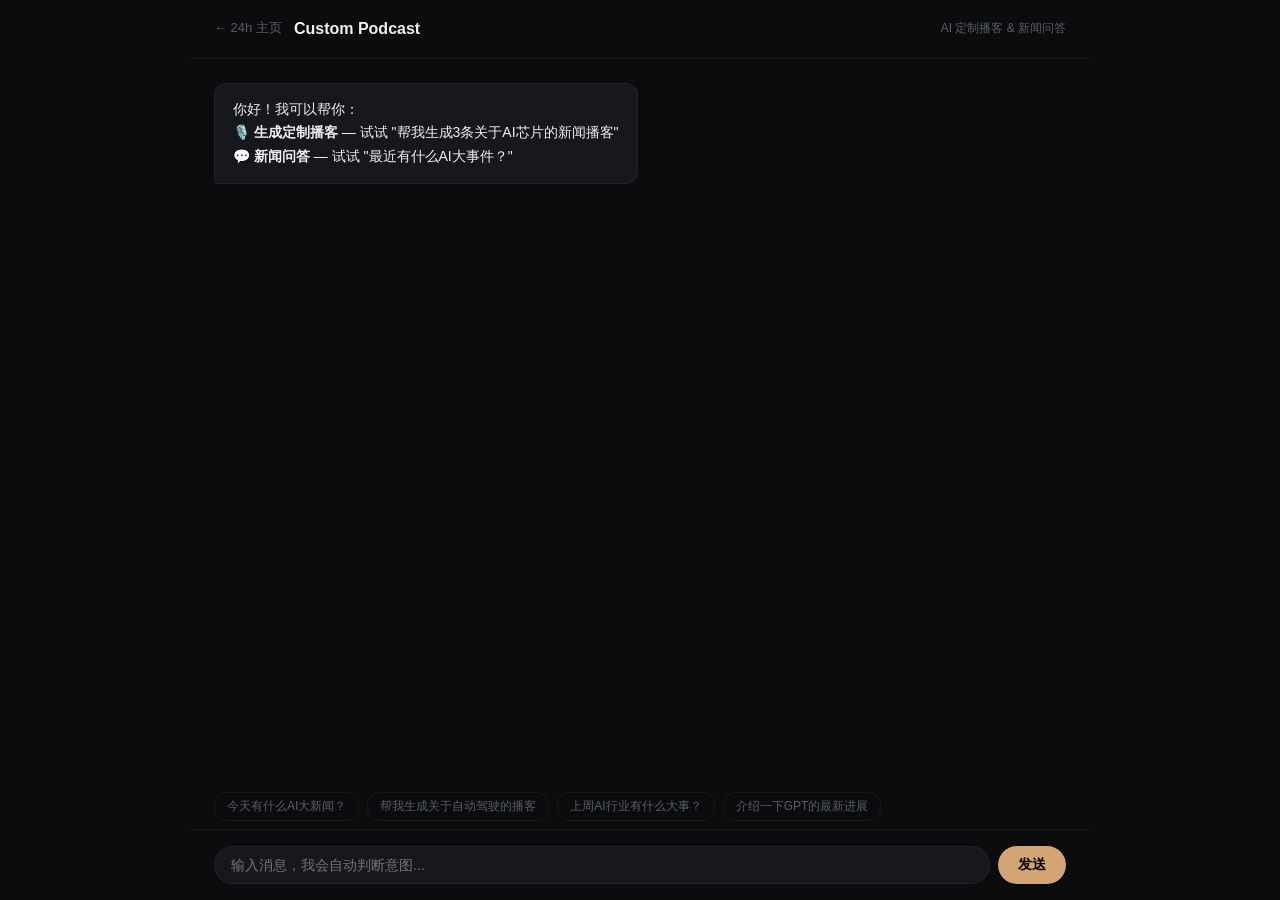
<file: static/chat.html>
<!DOCTYPE html>
<html lang="zh-CN">
<head>
<meta charset="UTF-8">
<meta name="viewport" content="width=device-width, initial-scale=1.0">
<title>Custom Podcast — AI News Podcast</title>
<link rel="stylesheet" href="/static/styles.css">
<style>
  .chat-app { display:flex; height:100vh; }
  .chat-main { flex:1; display:flex; flex-direction:column; max-width:900px; margin:0 auto; width:100%; }
  .chat-header { padding:16px 24px; border-bottom:1px solid var(--border); display:flex; align-items:center; gap:12px; }
  .chat-header .back { color:var(--text-muted); text-decoration:none; font-size:13px; }
  .chat-header .back:hover { color:var(--accent); }
  .chat-header h2 { font-size:16px; font-weight:600; }
  .chat-messages { flex:1; overflow-y:auto; padding:24px; display:flex; flex-direction:column; gap:16px; }
  .chat-msg { max-width:85%; padding:14px 18px; border-radius:12px; line-height:1.7; font-size:14px; animation:fadeIn 0.3s ease; }
  @keyframes fadeIn { from{opacity:0;transform:translateY(8px)} to{opacity:1;transform:translateY(0)} }
  .chat-msg.user { align-self:flex-end; background:var(--accent-dim); color:var(--text-primary); border-bottom-right-radius:4px; }
  .chat-msg.bot { align-self:flex-start; background:var(--bg-card); border:1px solid var(--border); border-bottom-left-radius:4px; }
  .chat-msg.bot.podcast { border-color:var(--accent); }
  .chat-msg .msg-script { font-size:13px; color:var(--text-secondary); white-space:pre-line; margin-bottom:10px; max-height:200px; overflow-y:auto; }
  .chat-msg .msg-sources { font-size:11px; color:var(--text-muted); margin-top:8px; }
  .chat-msg .msg-sources span { display:inline-block; margin-right:8px; }
  .chat-input-wrap { padding:16px 24px; border-top:1px solid var(--border); display:flex; gap:8px; }
  .chat-input-wrap input { flex:1; padding:10px 16px; font-size:14px; border:1px solid var(--border); border-radius:24px; background:var(--bg-card); color:var(--text-primary); outline:none; }
  .chat-input-wrap input:focus { border-color:var(--accent); }
  .chat-input-wrap button { padding:10px 20px; border-radius:24px; border:none; background:var(--accent); color:#000; font-weight:600; cursor:pointer; font-size:14px; }
  .chat-input-wrap button:disabled { opacity:0.5; cursor:not-allowed; }
  .chat-hints { font-size:12px; color:var(--text-muted); padding:0 24px 8px; display:flex; gap:8px; flex-wrap:wrap; }
  .chat-hints .hint { padding:4px 12px; border:1px solid var(--border); border-radius:12px; cursor:pointer; transition:border-color 0.2s; }
  .chat-hints .hint:hover { border-color:var(--accent); }
  .typing { display:flex; gap:4px; padding:14px 18px; }
  .typing span { width:6px; height:6px; border-radius:50%; background:var(--text-muted); animation:bounce 1.4s infinite; }
  .typing span:nth-child(2) { animation-delay:0.2s; }
  .typing span:nth-child(3) { animation-delay:0.4s; }
  @keyframes bounce { 0%,80%,100%{transform:scale(0.6)} 40%{transform:scale(1)} }
</style>
</head>
<body>
<div class="chat-app">
  <div class="chat-main">
    <div class="chat-header">
      <a href="/" class="back">← 24h 主页</a>
      <h2>Custom Podcast</h2>
      <span style="font-size:12px;color:var(--text-muted);margin-left:auto">AI 定制播客 & 新闻问答</span>
    </div>
    <div class="chat-messages" id="chatMessages">
      <div class="chat-msg bot">
        你好！我可以帮你：<br>
        🎙️ <b>生成定制播客</b> — 试试 "帮我生成3条关于AI芯片的新闻播客"<br>
        💬 <b>新闻问答</b> — 试试 "最近有什么AI大事件？"
      </div>
    </div>
    <div class="chat-hints" id="chatHints">
      <span class="hint" onclick="sendHint(this)">今天有什么AI大新闻？</span>
      <span class="hint" onclick="sendHint(this)">帮我生成关于自动驾驶的播客</span>
      <span class="hint" onclick="sendHint(this)">上周AI行业有什么大事？</span>
      <span class="hint" onclick="sendHint(this)">介绍一下GPT的最新进展</span>
    </div>
    <div class="chat-input-wrap">
      <input type="text" id="chatInput" placeholder="输入消息，我会自动判断意图..." onkeydown="if(event.key==='Enter')sendMessage()">
      <button id="chatSendBtn" onclick="sendMessage()">发送</button>
    </div>
  </div>
</div>
<audio id="customAudio" preload="none" style="display:none"></audio>
<script>
const $ = s => document.querySelector(s);
const API = '';

function addMessage(type, content, extra) {
  const div = document.createElement('div');
  div.className = 'chat-msg ' + type + (extra?.podcast ? ' podcast' : '');
  let html = '';
  if (extra?.podcast) {
    html += `<div style="font-weight:600;margin-bottom:6px;color:var(--accent)">🎙️ 定制播客 · ${esc(extra.topic||'AI新闻')}</div>`;
    html += `<div class="msg-script">${esc(extra.script||'')}</div>`;
    if (extra.audio_url) {
      html += `<button class="btn" onclick="playPodcast('${escAttr(extra.audio_url)}',this)" style="margin-right:8px;">▶ 播放</button>`;
    }
    html += `<div class="msg-sources">📰 参考 ${extra.source_count||0} 条新闻</div>`;
  } else {
    html += `<div>${content.replace(/\n/g,'<br>')}</div>`;
    if (extra?.sources) {
      html += `<div class="msg-sources">📰 ` + extra.sources.map(s => `<span>${esc(s.title)}</span>`).join('') + `</div>`;
    }
  }
  div.innerHTML = html;
  document.getElementById('chatMessages').appendChild(div);
  document.getElementById('chatMessages').scrollTop = document.getElementById('chatMessages').scrollHeight;
}

function addTyping() {
  const div = document.createElement('div');
  div.className = 'typing';
  div.id = 'typing';
  div.innerHTML = '<span></span><span></span><span></span>';
  document.getElementById('chatMessages').appendChild(div);
  document.getElementById('chatMessages').scrollTop = document.getElementById('chatMessages').scrollHeight;
}

function removeTyping() {
  const el = document.getElementById('typing');
  if (el) el.remove();
}

function sendHint(el) {
  document.getElementById('chatInput').value = el.textContent;
  sendMessage();
}

async function sendMessage() {
  const input = document.getElementById('chatInput');
  const btn = document.getElementById('chatSendBtn');
  const msg = input.value.trim();
  if (!msg) return;

  addMessage('user', msg);
  input.value = '';
  btn.disabled = true;
  addTyping();

  try {
    const r = await fetch(API + '/api/chat/send', {
      method: 'POST',
      headers: {'Content-Type': 'application/json'},
      body: JSON.stringify({message: msg})
    });
    const d = await r.json();
    removeTyping();

    if (d.type === 'podcast') {
      addMessage('bot', '', {podcast:true, script:d.script, audio_url:d.audio_url, topic:d.topic, source_count:d.source_count});
    } else if (d.type === 'text') {
      addMessage('bot', d.content, {sources:d.sources});
    } else {
      addMessage('bot', d.content || '出错了');
    }
  } catch(e) {
    removeTyping();
    addMessage('bot', '网络错误，请稍后重试');
  }
  btn.disabled = false;
}

function playPodcast(url, btn) {
  const audio = document.getElementById('customAudio');
  audio.src = API + url;
  audio.load();
  audio.play().then(() => {
    btn.textContent = '⏸ 暂停';
    btn.onclick = () => { audio.pause(); btn.textContent = '▶ 播放'; btn.onclick = () => playPodcast(url, btn); };
  }).catch(() => { btn.textContent = '❌ 失败'; });
}

function esc(s) { if (!s) return ''; const d = document.createElement('div'); d.textContent = s; return d.innerHTML; }
function escAttr(s) { if (!s) return ''; return s.replace(/&/g,'&amp;').replace(/"/g,'&quot;').replace(/</g,'&lt;').replace(/>/g,'&gt;'); }
</script>
</body>
</html>
</file>
<file: static/styles.css>
/* AI News Podcast — 24/7 continuous podcast */

:root {
  --bg-base: #0b0c0e;
  --bg-ticker: #0e1014;
  --bg-card: #16181e;
  --bg-hover: #1c1e26;
  --text-primary: #f0f0f0;
  --text-secondary: #888b94;
  --text-muted: #5a5d66;
  --border: rgba(255,255,255,0.05);
  --accent: #d4a574;
  --accent-dim: rgba(212,165,116,0.12);
  --green: #7bc67e;
  --radius: 5px;
}

*, *::before, *::after { margin:0; padding:0; box-sizing:border-box; }

body {
  font-family: -apple-system, BlinkMacSystemFont, "Segoe UI", Roboto, sans-serif;
  background: var(--bg-base);
  color: var(--text-primary);
  font-size: 14px;
  line-height: 1.6;
  height: 100vh;
  overflow: hidden;
}

.app { display:flex; height:100vh; }

/* ====== 左侧滚动字幕 ====== */
.ticker {
  width: 260px; min-width: 260px;
  background: var(--bg-ticker);
  border-right: 1px solid var(--border);
  display: flex; flex-direction: column;
  height: 100vh;
}

.ticker-header {
  padding: 16px 20px 12px;
  display:flex; align-items:center; gap:8px;
  border-bottom: 1px solid var(--border);
}
.ticker-live {
  font-size: 10px; font-weight:700; color: var(--green);
  letter-spacing: 1px; animation: pulse 2s infinite;
}
@keyframes pulse { 0%,100%{opacity:1} 50%{opacity:0.4} }
.ticker-title { font-size: 13px; color: var(--text-secondary); font-weight: 500; }

.ticker-track {
  flex:1; overflow: hidden; position: relative;
  mask-image: linear-gradient(to bottom, transparent 0%, black 5%, black 95%, transparent 100%);
}

.ticker-items {
  animation: scroll-up 120s linear infinite;
  padding: 0 20px;
}
.ticker-items:hover { animation-play-state: paused; }

@keyframes scroll-up {
  0% { transform: translateY(0); }
  100% { transform: translateY(-50%); }
}

.ticker-item {
  padding: 14px 0;
  border-bottom: 1px solid var(--border);
  cursor: pointer;
  transition: color 150ms ease;
}
.ticker-item:hover { color: var(--accent); }
.ticker-item .ti-score {
  font-size: 11px; font-weight: 600; color: var(--accent); margin-bottom: 2px;
}
.ticker-item .ti-title {
  font-size: 13px; line-height: 1.5; font-weight: 500;
  display: -webkit-box; -webkit-line-clamp: 3; -webkit-box-orient: vertical;
  overflow: hidden;
}
.ticker-item .ti-source {
  font-size: 11px; color: var(--text-muted); margin-top: 4px;
}
.ticker-item .ti-script {
  font-size: 12px; line-height: 1.7; color: var(--text-secondary);
  display: -webkit-box; -webkit-line-clamp: 8; -webkit-box-orient: vertical;
  overflow: hidden; margin-bottom: 4px; white-space: pre-line;
}

.ticker-audio {
  padding: 14px 20px; border-top: 1px solid var(--border);
  display:flex; align-items:center; gap:10px;
}
.audio-toggle {
  width: 32px; height: 32px; border-radius: 50%;
  border: 1px solid var(--border); background: transparent;
  font-size: 14px; cursor: pointer; transition: all 150ms ease;
}
.audio-toggle:hover { border-color: var(--accent); }
.audio-toggle.on { border-color: var(--green); background: rgba(123,198,126,0.1); }
.audio-toggle.loading { animation: spin 1s linear infinite; border-color: var(--accent); }
@keyframes spin { to { transform: rotate(360deg); } }
.audio-label { font-size: 12px; color: var(--text-muted); }

/* ====== 主内容 ====== */
.main {
  flex:1; display:flex; flex-direction:column;
  overflow: hidden;
}

.header {
  padding: 12px 32px;
  border-bottom: 1px solid var(--border);
  display:flex; align-items:center; justify-content: space-between;
}

.nav-tabs { display:flex; gap:1px; }
.nav-tab {
  padding: 6px 16px; font-size:13px; font-weight:500;
  border:none; background:transparent; color:var(--text-secondary);
  border-radius:var(--radius); cursor:pointer; transition: all 150ms ease;
}
.nav-tab:hover { color:var(--text-primary); background:var(--bg-hover); }
.nav-tab.active { color:var(--accent); background:var(--accent-dim); }

.header-actions { display:flex; gap:8px; align-items:center; }

.filter {
  padding: 6px 12px; font-size:12px;
  border:1px solid var(--border); border-radius:var(--radius);
  background:var(--bg-card); color:var(--text-primary);
  font-family:inherit; cursor:pointer;
}

.btn {
  padding: 6px 16px; font-size:12px; font-weight:500;
  border:1px solid var(--border); border-radius:var(--radius);
  background:transparent; color:var(--text-secondary);
  cursor:pointer; transition: all 150ms ease;
}
.btn:hover { border-color:var(--accent); color:var(--accent); }

.content {
  flex:1; overflow-y:auto; padding: 24px 32px;
}

.tab-panel { display:none; }
.tab-panel.active { display:block; }

/* ====== 新闻列表 ====== */
.news-list { display:flex; flex-direction:column; gap:1px; }
.news-item {
  padding: 16px 0;
  border-bottom: 1px solid var(--border);
  cursor:pointer; transition: background 150ms ease;
  display:flex; gap:14px;
}
.news-item:hover { background: var(--bg-hover); margin: 0 -12px; padding: 16px 12px; border-radius: var(--radius); }

.news-score {
  flex-shrink:0; width: 34px; height: 34px; border-radius: 50%;
  display:flex; align-items:center; justify-content:center;
  font-size:13px; font-weight:700; margin-top:2px;
}
.score-hi { background:var(--accent-dim); color:var(--accent); }
.score-md { background:rgba(136,139,148,0.08); color:var(--text-secondary); }
.score-lo { background:rgba(90,93,102,0.08); color:var(--text-muted); }

.news-body { flex:1; min-width:0; }
.news-title { font-size:15px; font-weight:600; line-height:1.5; margin-bottom:2px; }
.news-summary { font-size:13px; color:var(--text-secondary); line-height:1.6; -webkit-line-clamp:2; -webkit-box-orient:vertical; overflow:hidden; margin-bottom:6px; display:-webkit-box; }
.news-meta { display:flex; gap:14px; font-size:12px; color:var(--text-muted); }

/* ====== 源 & 表单 ====== */
.source-form { display:flex; gap:8px; margin-bottom:16px; flex-wrap:wrap; }

.input, select.input {
  padding:7px 12px; font-size:13px; height:34px;
  border:1px solid var(--border); border-radius:var(--radius);
  background:var(--bg-card); color:var(--text-primary);
  font-family:inherit; min-width:100px;
}
select.input { cursor:pointer; }
.input:focus { border-color:var(--accent); outline:none; }

.source-list { display:flex; flex-direction:column; gap:1px; }

.empty-state { text-align:center; padding:80px 20px; color:var(--text-muted); font-size:14px; }

.pagination { display:flex; justify-content:center; gap:4px; margin-top:24px; }
.pagination button {
  padding:5px 12px; font-size:13px;
  border:1px solid var(--border); border-radius:var(--radius);
  background:transparent; color:var(--text-secondary);
  cursor:pointer; transition: all 150ms ease;
}
.pagination button.active { background:var(--accent-dim); border-color:var(--accent); color:var(--accent); }

/* ====== 模型服务 ====== */
.model-section-title {
  font-size: 14px; font-weight: 600; color: var(--text-secondary);
  margin-bottom: 12px; padding-bottom: 8px;
  border-bottom: 1px solid var(--border);
}
.model-active {
  font-size: 13px; color: var(--green); margin-bottom: 8px;
  padding: 6px 10px; background: rgba(123,198,126,0.08);
  border-radius: var(--radius); min-height: 30px;
}
.model-list { display:flex; flex-direction:column; gap:6px; }
.model-card {
  padding: 12px 14px; border: 1px solid var(--border); border-radius: var(--radius);
  background: var(--bg-card); transition: border-color 150ms ease;
  cursor: pointer;
}
.model-card:hover { border-color: var(--accent); }
.model-card.active { border-color: var(--green); background: rgba(123,198,126,0.04); }
.model-card .mc-name { font-size:13px; font-weight:600; margin-bottom:4px; }
.model-card .mc-detail { font-size:11px; color:var(--text-muted); line-height:1.6; word-break:break-all; }
.model-card .mc-actions { margin-top:8px; display:flex; gap:6px; }
.model-card .mc-actions button {
  font-size: 11px; padding: 3px 10px;
  border:1px solid var(--border); border-radius:3px;
  background:transparent; color:var(--text-secondary);
  cursor:pointer; transition: all 120ms ease;
}
.model-card .mc-actions button:hover { border-color:var(--accent); color:var(--accent); }
.model-card .mc-actions button.danger:hover { border-color:#c06060; color:#c06060; }

.model-form {
  display:none; padding:12px; border:1px dashed var(--border); border-radius:var(--radius);
  margin-top:8px; background:var(--bg-hover);
}
.model-form.show { display:block; }
.model-form .input { margin-bottom:6px; width:100%; box-sizing:border-box; }
.model-form .btn-row { display:flex; gap:6px; margin-top:8px; }

.supported-services {
  border-top: 1px solid var(--border); padding-top: 16px;
}
.supported-services h3 { font-size:14px; margin-bottom:10px; color:var(--text-secondary); }
.svc-grid { display:flex; gap:16px; flex-wrap:wrap; }
.svc-card {
  flex:1; min-width:250px; padding:14px;
  border:1px solid var(--border); border-radius:var(--radius);
  background:var(--bg-card);
}
.svc-card .svc-provider { font-size:14px; font-weight:600; color:var(--accent); margin-bottom:6px; }
.svc-card .svc-models { font-size:12px; color:var(--text-secondary); line-height:1.7; }
.svc-card .svc-models span.tag {
  display:inline-block; padding:1px 7px; margin:1px 3px;
  border:1px solid var(--border); border-radius:3px;
  font-size:11px; color:var(--text-muted);
}
.svc-card .svc-voices { font-size:12px; color:var(--text-secondary); line-height:1.7; margin-top:6px; }
.svc-card .svc-note { font-size:11px; color:var(--text-muted); margin-top:6px; }

/* ====== Chat 对话窗口 ====== */
.chat-window {
  display:flex; flex-direction:column; height:calc(100vh - 130px); max-width:760px; margin:0 auto;
}
.chat-window-msgs {
  flex:1; overflow-y:auto; padding:20px 4px;
  display:flex; flex-direction:column; gap:20px;
}
/* 聊天气泡 */
.chat-bubble {
  display:flex; gap:12px; animation:fadeIn 0.3s ease;
}
@keyframes fadeIn { from{opacity:0;transform:translateY(8px)} to{opacity:1;transform:translateY(0)} }
.chat-bubble.user { flex-direction:row-reverse; }
.chat-bubble.streaming .chat-bubble-body { border-color:var(--accent); }
.chat-avatar {
  width:36px; height:36px; min-width:36px; border-radius:50%;
  display:flex; align-items:center; justify-content:center;
  font-size:18px; background:var(--bg-card); border:1px solid var(--border);
}
.chat-bubble-body {
  background:var(--bg-card); border:1px solid var(--border);
  border-radius:16px; padding:14px 18px; max-width:85%;
  font-size:14px; line-height:1.8; word-break:break-word;
  transition:border-color 0.2s;
}
.chat-bubble.user .chat-bubble-body {
  background:var(--accent-dim); border-color:transparent;
}
.chat-bubble-name {
  font-size:12px; color:var(--accent); font-weight:600; margin-bottom:4px;
}
.chat-bubble.user .chat-bubble-name { color:var(--text-muted); text-align:right; }
/* 提示标签 */
.chat-hints-inline {
  display:flex; gap:6px; flex-wrap:wrap; margin-top:10px;
}
.hint-inline {
  font-size:12px; padding:5px 12px; border:1px solid var(--border);
  border-radius:14px; cursor:pointer; color:var(--text-secondary);
  transition:all 0.2s; display:inline-block; background:var(--bg-hover);
}
.hint-inline:hover { border-color:var(--accent); color:var(--accent); }
/* 来源 */
.chat-sources {
  font-size:11px; color:var(--text-muted); margin-top:8px;
  padding-top:8px; border-top:1px solid var(--border);
}
/* 输入区 */
.chat-window-input {
  display:flex; gap:10px; padding:16px 0; border-top:1px solid var(--border);
}
.chat-window-input input {
  flex:1; padding:12px 20px; font-size:14px;
  border:1px solid var(--border); border-radius:28px;
  background:var(--bg-card); color:var(--text-primary); outline:none;
  transition:all 0.2s;
}
.chat-window-input input:focus {
  border-color:var(--accent); box-shadow:0 0 0 3px var(--accent-dim);
}
.chat-window-input button {
  padding:12px 28px; border-radius:28px; border:none;
  background:var(--accent); color:#000; font-weight:600;
  cursor:pointer; font-size:14px; transition:all 0.15s;
}
.chat-window-input button:hover { filter:brightness(1.1); }
.chat-window-input button:disabled { opacity:0.4; }
/* 流式光标 */
.stream-cursor { animation:blink 1s infinite; color:var(--accent); }
@keyframes blink { 0%,100%{opacity:1} 50%{opacity:0} }
</file>
